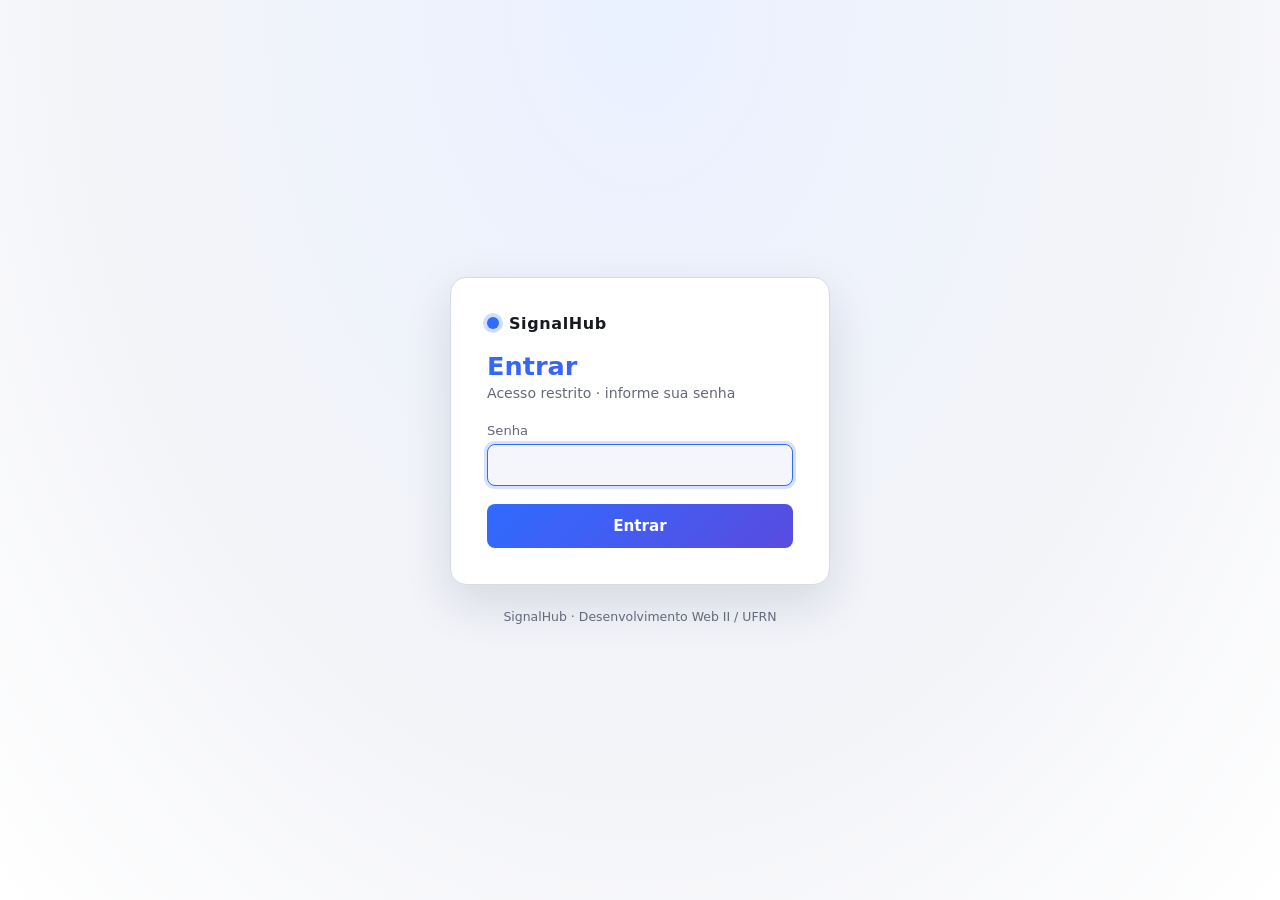
<file: frontend/login/index.html>
<!DOCTYPE html>
<html lang="pt-BR">
<head>
  <meta charset="UTF-8" />
  <meta name="viewport" content="width=device-width, initial-scale=1.0" />
  <title>SignalHub — Entrar</title>
  <link rel="stylesheet" href="css/login.css" />
</head>
<body>

  <main class="login-painel">

    <section class="login-card">

      <div class="login-logotipo">
        <span class="login-logotipo-bola"></span>
        <span>SignalHub</span>
      </div>

      <h1>Entrar</h1>
      <p class="login-subtitulo">Acesso restrito · informe sua senha</p>

      <form id="formLogin" class="login-form" autocomplete="off">
        <label>Senha
          <input name="senha" type="password" required autofocus />
        </label>
        <button type="submit" class="login-botao">Entrar</button>
      </form>

      <div class="login-mensagem" data-mensagem role="alert" aria-live="assertive"></div>

    </section>

    <footer class="login-rodape">SignalHub · Desenvolvimento Web II / UFRN</footer>

  </main>

  <script src="../nucleo/sessao.js" defer></script>
  <script src="scripts/login.js" defer></script>

</body>
</html>
</file>
<file: frontend/login/css/login.css>
/* ═══════════════════════════════════════════════
   login.css — Página de login (autocontida: define seus próprios tokens).
   Responsiva, com tema claro/escuro automático e foco acessível.
   ═══════════════════════════════════════════════ */

:root {
  color-scheme: light dark;

  --azul:    #2f6bff;
  --azul-2:  #5a4be0;
  --texto:   #181a23;
  --suave:   #646878;
  --borda:   #d8dae6;
  --campo:   #f5f6fb;
  --cartao:  #ffffff;
  --fundo-a: #eaf1ff;
  --fundo-b: #f3f4f8;
  --erro-fundo: #fdecea;
  --erro-texto: #b4232a;
  --sombra:  0 18px 48px rgba(20, 22, 45, .12);
}

@media (prefers-color-scheme: dark) {
  :root {
    --texto:   #eef0f7;
    --suave:   #969bad;
    --borda:   #2e3340;
    --campo:   #1e222c;
    --cartao:  #171a22;
    --fundo-a: #131a2e;
    --fundo-b: #0e1016;
    --erro-fundo: #3a1d1e;
    --erro-texto: #ff9ea1;
    --sombra:  0 18px 48px rgba(0, 0, 0, .6);
  }
}


/* ----- Reset mínimo ----- */

* { box-sizing: border-box; }

html, body {
  margin: 0;
  padding: 0;
  min-height: 100%;
}

body {
  font-family: 'Segoe UI', system-ui, -apple-system, 'Helvetica Neue', Arial, sans-serif;
  color: var(--texto);
  background: radial-gradient(ellipse at top, var(--fundo-a) 0%, var(--fundo-b) 60%, var(--cartao) 100%);
  min-height: 100vh;
  min-height: 100dvh;
}

:focus-visible {
  outline: 2px solid var(--azul);
  outline-offset: 2px;
  border-radius: 6px;
}


/* ----- Painel centralizado ----- */

.login-painel {
  min-height: 100vh;
  min-height: 100dvh;
  display: flex;
  flex-direction: column;
  align-items: center;
  justify-content: center;
  padding: 22px;
  gap: 24px;
}


/* ----- Card de login ----- */

.login-card {
  background: var(--cartao);
  border: 1px solid var(--borda);
  border-radius: 16px;
  box-shadow: var(--sombra);
  padding: clamp(24px, 5vw, 36px);
  width: 100%;
  max-width: 380px;
}

.login-logotipo {
  display: flex;
  align-items: center;
  gap: 10px;
  font-weight: 700;
  letter-spacing: .6px;
  margin-bottom: 18px;
  color: var(--texto);
}

.login-logotipo-bola {
  width: 12px;
  height: 12px;
  border-radius: 50%;
  background: var(--azul);
  box-shadow: 0 0 0 4px color-mix(in srgb, var(--azul) 22%, transparent);
}

.login-card h1 {
  margin: 4px 0;
  font-size: 1.6rem;
  background: linear-gradient(135deg, var(--azul), var(--azul-2));
  -webkit-background-clip: text;
  background-clip: text;
  color: transparent;
  font-weight: 700;
}

.login-subtitulo {
  color: var(--suave);
  margin: 0 0 22px;
  font-size: .88rem;
}


/* ----- Formulário ----- */

.login-form {
  display: flex;
  flex-direction: column;
  gap: 14px;
}

.login-form label {
  display: flex;
  flex-direction: column;
  gap: 6px;
  font-size: .82rem;
  color: var(--suave);
}

.login-form input {
  padding: 11px 13px;
  border: 1px solid var(--borda);
  border-radius: 8px;
  font-size: .95rem;
  font-family: inherit;
  color: var(--texto);
  background: var(--campo);
  transition: border-color .14s, box-shadow .14s;
}

.login-form input:focus {
  outline: none;
  border-color: var(--azul);
  box-shadow: 0 0 0 3px color-mix(in srgb, var(--azul) 20%, transparent);
}


/* ----- Botão ----- */

.login-botao {
  margin-top: 4px;
  min-height: 44px;
  background: linear-gradient(135deg, var(--azul), var(--azul-2));
  color: #fff;
  border: 0;
  padding: 11px 14px;
  border-radius: 8px;
  font-size: .95rem;
  font-family: inherit;
  cursor: pointer;
  font-weight: 600;
  transition: filter .12s, transform .12s;
}

.login-botao:hover {
  filter: brightness(1.08);
}

.login-botao:active {
  transform: translateY(1px);
}

.login-botao:disabled {
  opacity: .6;
  cursor: progress;
}


/* ----- Mensagem ----- */

.login-mensagem {
  margin-top: 14px;
  font-size: .85rem;
  border-radius: 8px;
}

.login-mensagem:empty {
  display: none;
}

.login-mensagem.erro {
  padding: 10px 12px;
  background: var(--erro-fundo);
  color: var(--erro-texto);
}


/* ----- Rodapé ----- */

.login-rodape {
  color: var(--suave);
  font-size: .78rem;
  text-align: center;
}


@media (prefers-reduced-motion: reduce) {
  * {
    transition-duration: .001ms !important;
  }
}
</file>
